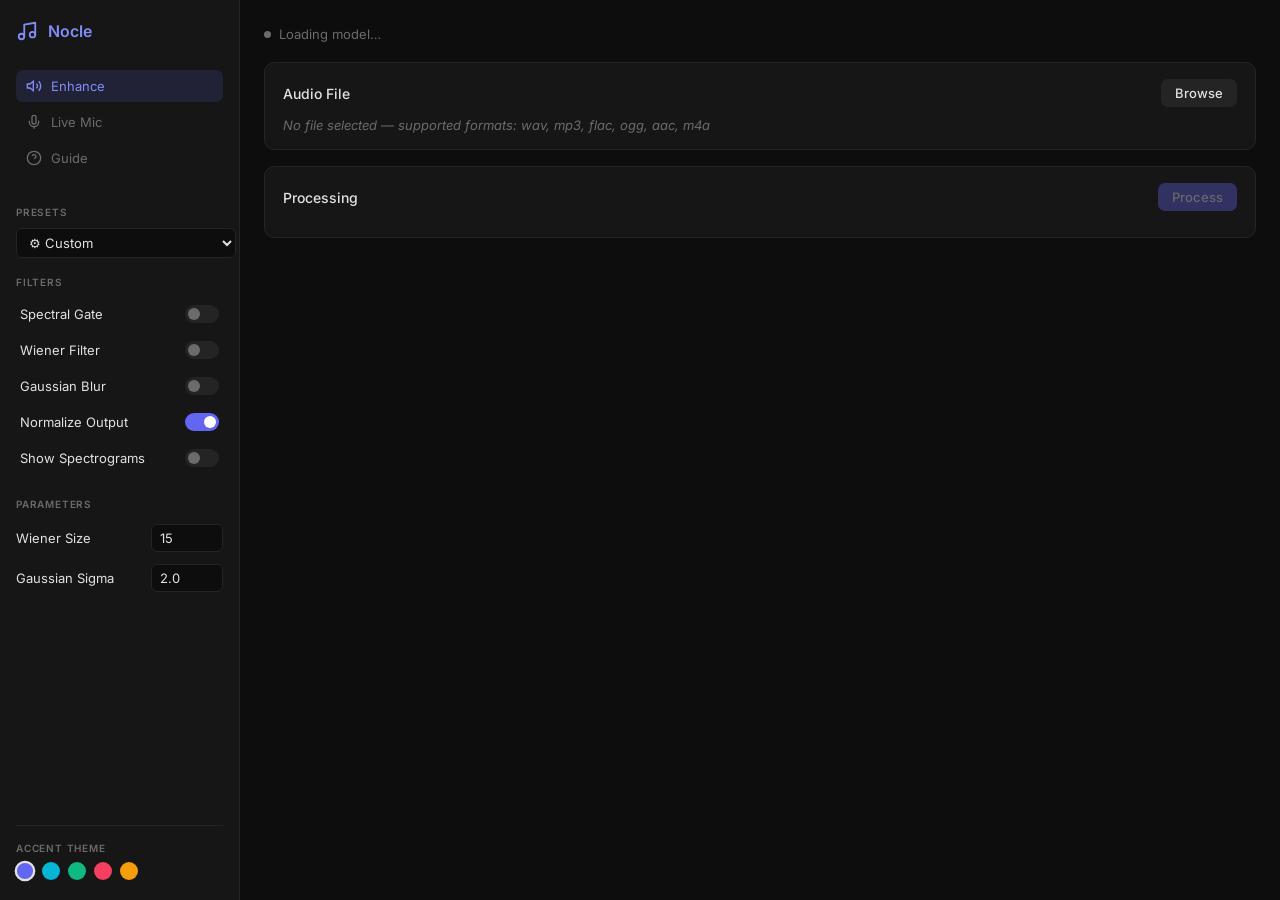
<file: ui/index.html>
<!DOCTYPE html>
<html lang="en">
<head>
  <meta charset="UTF-8" />
  <meta name="viewport" content="width=device-width, initial-scale=1.0" />
  <title>Nocle — Audio Enhancer</title>
  <link rel="preconnect" href="https://fonts.googleapis.com" />
  <link rel="preconnect" href="https://fonts.gstatic.com" crossorigin />
  <link href="https://fonts.googleapis.com/css2?family=Inter:wght@400;500;600&display=swap" rel="stylesheet" />
  <link rel="icon" type="image/png" href="icon.png" />
  <link rel="stylesheet" href="style.css" />
</head>
<body>
  <!-- Sidebar -->
  <aside class="sidebar">
    <div class="logo">
      <svg width="22" height="22" viewBox="0 0 24 24" fill="none" stroke="currentColor" stroke-width="2" stroke-linecap="round" stroke-linejoin="round">
        <path d="M9 18V5l12-2v13"/><circle cx="6" cy="18" r="3"/><circle cx="18" cy="16" r="3"/>
      </svg>
      <span>Nocle</span>
    </div>

    <nav class="nav">
      <button class="nav-btn active" data-tab="main">
        <svg width="16" height="16" viewBox="0 0 24 24" fill="none" stroke="currentColor" stroke-width="2"><polygon points="11 5 6 9 2 9 2 15 6 15 11 19 11 5"/><path d="M19.07 4.93a10 10 0 0 1 0 14.14M15.54 8.46a5 5 0 0 1 0 7.07"/></svg>
        Enhance
      </button>
      <button class="nav-btn" data-tab="realtime">
        <svg width="16" height="16" viewBox="0 0 24 24" fill="none" stroke="currentColor" stroke-width="2"><path d="M12 2a3 3 0 0 0-3 3v7a3 3 0 0 0 6 0V5a3 3 0 0 0-3-3z"/><path d="M19 10v2a7 7 0 0 1-14 0v-2"/><line x1="12" y1="19" x2="12" y2="22"/></svg>
        Live Mic
      </button>
      <button class="nav-btn" data-tab="guide">
        <svg width="16" height="16" viewBox="0 0 24 24" fill="none" stroke="currentColor" stroke-width="2"><circle cx="12" cy="12" r="10"/><path d="M9.09 9a3 3 0 0 1 5.83 1c0 2-3 3-3 3"/><line x1="12" y1="17" x2="12.01" y2="17"/></svg>
        Guide
      </button>
    </nav>

    <!-- Filters (only visible on main tab) -->
    <div class="filters" id="filters">
      <p class="section-label">Presets</p>
      <select id="f-preset" class="select-input" style="width:100%;margin-bottom:14px">
        <option value="custom">⚙️ Custom</option>
        <option value="voice">🎙️ Voice / Podcast</option>
        <option value="wind">HVAC & Fan Noise</option>
        <option value="ai_only">✨ AI Clean Only</option>
        <option value="aggressive">🧼 Aggressive Denoise</option>
      </select>

      <p class="section-label">Filters</p>

      <label class="toggle-row">
        <span>Spectral Gate</span>
        <input type="checkbox" id="f-spectral" />
        <span class="toggle"></span>
      </label>
      <label class="toggle-row">
        <span>Wiener Filter</span>
        <input type="checkbox" id="f-wiener" />
        <span class="toggle"></span>
      </label>
      <label class="toggle-row">
        <span>Gaussian Blur</span>
        <input type="checkbox" id="f-gaussian" />
        <span class="toggle"></span>
      </label>
      <label class="toggle-row">
        <span>Normalize Output</span>
        <input type="checkbox" id="f-normalize" checked />
        <span class="toggle"></span>
      </label>
      <label class="toggle-row">
        <span>Show Spectrograms</span>
        <input type="checkbox" id="f-spectrograms" />
        <span class="toggle"></span>
      </label>

      <p class="section-label" style="margin-top:20px">Parameters</p>

      <div class="param-row">
        <label for="p-wiener">Wiener Size</label>
        <input type="number" id="p-wiener" value="15" min="3" max="31" step="2" />
      </div>
      <div class="param-row">
        <label for="p-sigma">Gaussian Sigma</label>
        <input type="number" id="p-sigma" value="2.0" min="0.1" max="5.0" step="0.1" />
      </div>
    </div>

    <!-- Theme Palette Switcher -->
    <div style="margin-top:auto;padding-top:16px;border-top:1px solid var(--border)">
      <p class="section-label" style="margin-bottom:8px">Accent Theme</p>
      <div class="color-picker">
        <button class="color-dot active" data-color="#6366f1" style="background:#6366f1" title="Indigo"></button>
        <button class="color-dot" data-color="#06b6d4" style="background:#06b6d4" title="Cyan"></button>
        <button class="color-dot" data-color="#10b981" style="background:#10b981" title="Emerald"></button>
        <button class="color-dot" data-color="#f43f5e" style="background:#f43f5e" title="Rose"></button>
        <button class="color-dot" data-color="#f59e0b" style="background:#f59e0b" title="Amber"></button>
      </div>
    </div>
  </aside>

  <!-- Main content -->
  <main class="main">

    <!-- TAB: Enhance -->
    <section class="tab active" id="tab-main">

      <!-- Status bar -->
      <div class="status-bar" id="status-bar">
        <span class="status-dot" id="status-dot"></span>
        <span id="status-text">Loading model…</span>
      </div>

      <!-- File card -->
      <div class="card">
        <div class="card-header">
          <span>Audio File</span>
          <button class="btn btn-primary" id="btn-browse">Browse</button>
        </div>
        <div class="file-info" id="file-info">
          <span class="placeholder">No file selected — supported formats: wav, mp3, flac, ogg, aac, m4a</span>
        </div>
      </div>

      <!-- Process card -->
      <div class="card">
        <div class="card-header">
          <span>Processing</span>
          <button class="btn btn-accent" id="btn-process" disabled>Process</button>
        </div>
        <div class="progress-wrap" id="progress-wrap" style="display:none">
          <div class="progress-bar">
            <div class="progress-fill" id="progress-fill" style="width:0%"></div>
          </div>
          <span class="progress-label" id="progress-label">0%</span>
        </div>
      </div>

      <!-- Players -->
      <div class="players" id="players" style="display:none">
        <!-- Original -->
        <div class="card player-card">
          <div class="card-header" style="margin-bottom:8px">
            <span class="player-title" style="margin:0">Original</span>
            <button class="btn btn-sm" id="btn-ab-swap" title="Seamlessly swap between Original and Processed playback (Shortcut: A)">🔄 A/B Swap</button>
          </div>
          <div class="player-controls">
            <button class="icon-btn" id="play-orig" title="Play">
              <svg width="18" height="18" viewBox="0 0 24 24" fill="currentColor"><polygon points="5 3 19 12 5 21 5 3"/></svg>
            </button>
            <button class="icon-btn" id="stop-orig" title="Stop">
              <svg width="18" height="18" viewBox="0 0 24 24" fill="currentColor"><rect x="3" y="3" width="18" height="18" rx="2"/></svg>
            </button>
            <div class="timeline">
              <div class="timeline-fill" id="tl-orig"></div>
            </div>
            <span class="time-display" id="time-orig">0:00 / 0:00</span>
          </div>
        </div>

        <!-- Processed -->
        <div class="card player-card" id="processed-player" style="opacity:.4;pointer-events:none">
          <div class="card-header" style="margin-bottom:8px">
            <span class="player-title" style="margin:0">Processed</span>
            <button class="btn btn-sm" id="btn-save">Save WAV</button>
          </div>
          <div class="player-controls">
            <button class="icon-btn" id="play-proc" title="Play">
              <svg width="18" height="18" viewBox="0 0 24 24" fill="currentColor"><polygon points="5 3 19 12 5 21 5 3"/></svg>
            </button>
            <button class="icon-btn" id="stop-proc" title="Stop">
              <svg width="18" height="18" viewBox="0 0 24 24" fill="currentColor"><rect x="3" y="3" width="18" height="18" rx="2"/></svg>
            </button>
            <div class="timeline">
              <div class="timeline-fill" id="tl-proc"></div>
            </div>
            <span class="time-display" id="time-proc">0:00 / 0:00</span>
          </div>

          <div style="display:flex;align-items:center;justify-content:flex-end;gap:8px;margin-top:10px;font-size:11px;color:var(--muted)">
            <label for="p-gain">Gain Boost:</label>
            <input type="range" id="p-gain" min="0.2" max="2.5" step="0.1" value="1.0" style="width:90px;accent-color:var(--accent)" />
            <span id="p-gain-val">1.0x</span>
          </div>
        </div>
      </div>

      <!-- Spectrograms -->
      <div id="spectrograms" style="display:none">
        <div class="card">
          <p class="player-title">Spectrograms</p>
          <img id="spec-original" class="spectrogram" alt="Original spectrogram" style="display:none" />
          <img id="spec-processed" class="spectrogram" alt="Processed spectrogram" style="display:none" />
        </div>
      </div>

    </section>

    <!-- TAB: Realtime -->
    <section class="tab" id="tab-realtime">
      <div class="card">
        <div class="card-header">
          <span>Real-time Noise Suppression</span>
          <button class="btn btn-accent" id="btn-toggle-rt">Start Live Mic</button>
        </div>

        <div class="rt-controls">
          <div class="param-row" style="margin-bottom:12px">
            <label for="rt-input-device">Input Microphone</label>
            <select id="rt-input-device" class="select-input"></select>
          </div>

          <div class="param-row" style="margin-bottom:12px">
            <label for="rt-output-device">Output Device (VB-Cable)</label>
            <select id="rt-output-device" class="select-input"></select>
          </div>

          <div class="param-row">
            <label for="rt-latency-mode">Buffer Size / Latency</label>
            <select id="rt-latency-mode" class="select-input">
              <option value="2048">Low Latency (~128ms)</option>
              <option value="4096" selected>Balanced (~256ms)</option>
              <option value="8192">High Quality (~512ms)</option>
            </select>
          </div>

          <div style="margin-top:14px;border-top:1px solid var(--border);padding-top:12px">
            <label class="toggle-row">
              <span>Auto-set CABLE Output as Windows Default Mic when active</span>
              <input type="checkbox" id="rt-auto-default" checked />
              <span class="toggle"></span>
            </label>
          </div>

          <div style="margin-top:14px;border-top:1px solid var(--border);padding-top:12px">
            <div style="display:flex;justify-content:space-between;font-size:11px;color:var(--muted);margin-bottom:4px">
              <span>Live Mic Level</span>
              <span id="rt-vu-text">0%</span>
            </div>
            <div class="vu-bar"><div class="vu-fill" id="rt-vu-fill" style="width:0%"></div></div>
          </div>
        </div>

        <div class="rt-status" style="margin-top:16px;display:flex;align-items:center;gap:10px">
          <span class="status-dot" id="rt-status-dot"></span>
          <span id="rt-status-text" style="font-size:12px;color:var(--muted)">Live mic stopped</span>
        </div>
      </div>
    </section>

    <!-- TAB: Guide -->
    <section class="tab" id="tab-guide">
      <div class="guide">
        <h1>How to use Nocle</h1>
        <p>Nocle uses a deep learning model to remove background noise from audio recordings. Follow the steps below to clean up your files.</p>

        <h2>Steps</h2>
        <ol>
          <li><strong>Browse</strong> — click the Browse button and select a <code>.wav</code>, <code>.mp3</code>, <code>.flac</code>, <code>.ogg</code>, <code>.aac</code> or <code>.m4a</code> file.</li>
          <li><strong>Configure filters</strong> — optionally enable one or more filters in the sidebar.</li>
          <li><strong>Process</strong> — click Process and wait. Progress is shown in real time.</li>
          <li><strong>Compare</strong> — play back both the original and processed versions using the player cards.</li>
          <li><strong>Save</strong> — when satisfied, click Save to export the cleaned audio as a <code>.wav</code> file.</li>
        </ol>

        <h2>Filters</h2>
        <dl>
          <dt>Spectral Gate</dt>
          <dd>Suppresses static background noise (fans, air conditioning) by attenuating frequencies below a dynamic threshold.</dd>

          <dt>Wiener Filter</dt>
          <dd>A mathematical filter that estimates and reduces random noise across the frequency spectrum. Increase <em>Wiener Size</em> for stronger reduction (may cause muddiness).</dd>

          <dt>Gaussian Blur</dt>
          <dd>Smooths sharp transients and click-like artefacts. <em>Gaussian Sigma</em> controls the smoothing radius.</dd>

          <dt>Normalize Output</dt>
          <dd>Scales the processed audio so its peak level is −3 dBFS, preventing the result from being too quiet or too loud.</dd>
        </dl>

        <h2>Keyboard Shortcuts</h2>
        <dl>
          <dt><kbd>Space</kbd></dt>
          <dd>Play / Pause current audio playback</dd>

          <dt><kbd>A</kbd></dt>
          <dd>Seamlessly swap between Original and Processed audio (A/B comparison)</dd>

          <dt><kbd>M</kbd></dt>
          <dd>Start / Stop Live Microphone stream</dd>

          <dt><kbd>Ctrl + O</kbd></dt>
          <dd>Open file browser</dd>

          <dt><kbd>Ctrl + S</kbd></dt>
          <dd>Save processed WAV audio file</dd>
        </dl>

        <h2>Tips</h2>
        <ul>
          <li>The AI model alone is often sufficient — try it without any filters first.</li>
          <li>Enable <em>Show Spectrograms</em> to see a frequency-domain view of the before and after.</li>
          <li>Your filter settings are saved automatically and restored on next launch.</li>
        </ul>
      </div>
    </section>

  </main>

  <script src="app.js"></script>
</body>
</html>
</file>
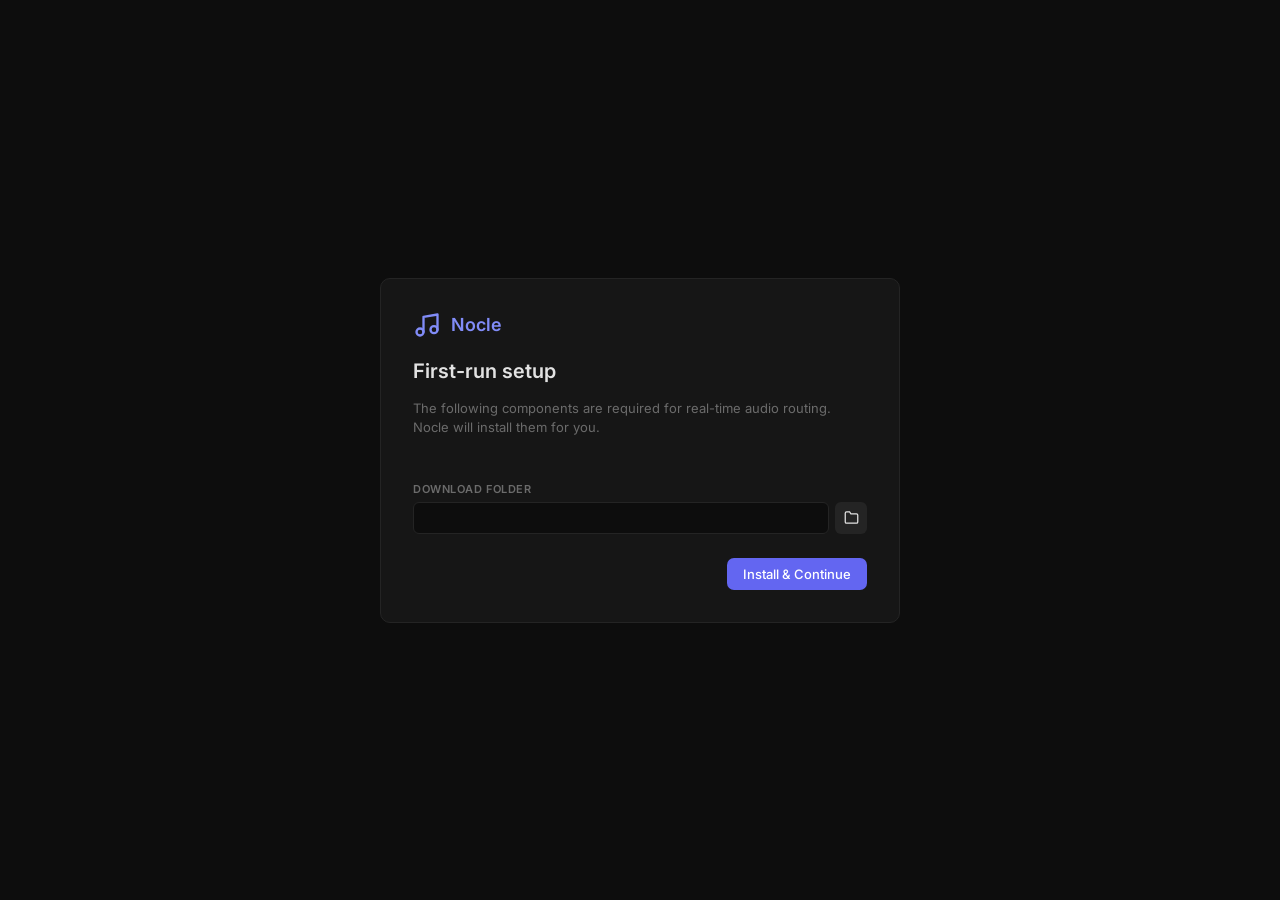
<file: ui/setup.html>
<!DOCTYPE html>
<html lang="en">
<head>
  <meta charset="UTF-8" />
  <meta name="viewport" content="width=device-width, initial-scale=1.0" />
  <title>Nocle — Setup</title>
  <link rel="preconnect" href="https://fonts.googleapis.com" />
  <link rel="preconnect" href="https://fonts.gstatic.com" crossorigin />
  <link href="https://fonts.googleapis.com/css2?family=Inter:wght@400;500;600&display=swap" rel="stylesheet" />
  <link rel="icon" type="image/png" href="icon.png" />
  <link rel="stylesheet" href="setup.css" />
</head>
<body>
  <div class="setup-wrap">

    <!-- Logo -->
    <div class="logo">
      <svg width="28" height="28" viewBox="0 0 24 24" fill="none" stroke="currentColor" stroke-width="2" stroke-linecap="round" stroke-linejoin="round">
        <path d="M9 18V5l12-2v13"/><circle cx="6" cy="18" r="3"/><circle cx="18" cy="16" r="3"/>
      </svg>
      <span>Nocle</span>
    </div>

    <h1>First-run setup</h1>
    <p class="subtitle">The following components are required for real-time audio routing. Nocle will install them for you.</p>

    <!-- Dependency list -->
    <div class="dep-list" id="dep-list">
      <!-- populated by JS -->
    </div>

    <!-- Install path -->
    <div class="path-row" id="path-row">
      <span class="path-label">Download folder</span>
      <div class="path-input-wrap">
        <input type="text" id="path-input" readonly />
        <button class="btn-icon" id="btn-browse-path" title="Choose folder">
          <svg width="15" height="15" viewBox="0 0 24 24" fill="none" stroke="currentColor" stroke-width="2"><path d="M22 19a2 2 0 0 1-2 2H4a2 2 0 0 1-2-2V5a2 2 0 0 1 2-2h5l2 3h9a2 2 0 0 1 2 2z"/></svg>
        </button>
      </div>
    </div>

    <!-- Progress -->
    <div class="progress-section" id="progress-section" style="display:none">
      <div class="progress-bar"><div class="progress-fill" id="pfill"></div></div>
      <span class="progress-msg" id="pmsg">Starting…</span>
    </div>

    <!-- Actions -->
    <div class="actions">
      <button class="btn-primary" id="btn-install">Install &amp; Continue</button>
      <button class="btn-ghost" id="btn-skip" style="display:none">Skip (real-time unavailable)</button>
      <button class="btn-primary" id="btn-launch" style="display:none">Launch Nocle →</button>
    </div>

    <!-- Note about UAC -->
    <p class="uac-note" id="uac-note" style="display:none">
      ⚠ A Windows security prompt will appear — click <strong>Yes</strong> to allow the driver installation.
    </p>

    <!-- Error / reboot messages -->
    <div class="alert alert-error" id="msg-error" style="display:none"></div>
    <div class="alert alert-warn"  id="msg-reboot" style="display:none">
      Installation complete. A <strong>system reboot</strong> may be required before the virtual cable appears. Reboot and re-launch Nocle.
    </div>

  </div>
  <script src="setup.js"></script>
</body>
</html>
</file>
<file: ui/style.css>
/* ── Reset & Base ─────────────────────────────────────────────────── */
*, *::before, *::after { box-sizing: border-box; margin: 0; padding: 0; }

:root {
  --bg:        #0d0d0d;
  --surface:   #161616;
  --border:    #242424;
  --accent:    #6366f1;
  --accent-h:  #818cf8;
  --text:      #e2e2e2;
  --muted:     #6b6b6b;
  --danger:    #f43f5e;
  --success:   #22c55e;
  --radius:    10px;
  --sidebar-w: 240px;
}

html, body {
  height: 100%;
  font-family: 'Inter', system-ui, sans-serif;
  font-size: 14px;
  background: var(--bg);
  color: var(--text);
  overflow: hidden;
}

/* ── Layout ───────────────────────────────────────────────────────── */
body { display: flex; height: 100vh; }

.sidebar {
  width: var(--sidebar-w);
  min-width: var(--sidebar-w);
  background: var(--surface);
  border-right: 1px solid var(--border);
  display: flex;
  flex-direction: column;
  padding: 20px 16px;
  gap: 8px;
  overflow-y: auto;
}

.main {
  flex: 1;
  display: flex;
  flex-direction: column;
  overflow-y: auto;
  padding: 24px;
  gap: 16px;
}

/* ── Logo ─────────────────────────────────────────────────────────── */
.logo {
  display: flex;
  align-items: center;
  gap: 10px;
  color: var(--accent-h);
  font-weight: 600;
  font-size: 16px;
  margin-bottom: 20px;
}

/* ── Nav ──────────────────────────────────────────────────────────── */
.nav { display: flex; flex-direction: column; gap: 4px; }

.nav-btn {
  display: flex;
  align-items: center;
  gap: 9px;
  width: 100%;
  padding: 8px 10px;
  border: none;
  border-radius: 7px;
  background: transparent;
  color: var(--muted);
  font-size: 13px;
  font-family: inherit;
  cursor: pointer;
  transition: background 120ms, color 120ms;
  text-align: left;
}
.nav-btn:hover { background: var(--border); color: var(--text); }
.nav-btn.active { background: rgba(99,102,241,.15); color: var(--accent-h); }

/* ── Filters section ──────────────────────────────────────────────── */
.filters { margin-top: 24px; display: flex; flex-direction: column; gap: 4px; }

.section-label {
  font-size: 10px;
  font-weight: 600;
  letter-spacing: .08em;
  text-transform: uppercase;
  color: var(--muted);
  margin-bottom: 6px;
}

/* Toggle switch */
.toggle-row {
  display: flex;
  align-items: center;
  justify-content: space-between;
  padding: 7px 4px;
  cursor: pointer;
  border-radius: 6px;
  transition: background 100ms;
  user-select: none;
}
.toggle-row:hover { background: var(--border); }
.toggle-row span:first-child { font-size: 13px; color: var(--text); }

.toggle-row input[type=checkbox] { display: none; }

.toggle {
  position: relative;
  width: 34px;
  height: 18px;
  background: var(--border);
  border-radius: 999px;
  flex-shrink: 0;
  transition: background 150ms;
}
.toggle::after {
  content: '';
  position: absolute;
  top: 3px; left: 3px;
  width: 12px; height: 12px;
  border-radius: 50%;
  background: var(--muted);
  transition: transform 150ms, background 150ms;
}
.toggle-row input:checked + .toggle { background: var(--accent); }
.toggle-row input:checked + .toggle::after { transform: translateX(16px); background: #fff; }

/* Parameter inputs */
.param-row {
  display: flex;
  align-items: center;
  justify-content: space-between;
  padding: 4px 0;
}
.param-row label { font-size: 13px; color: var(--text); }
.param-row input[type=number], .select-input {
  background: var(--bg);
  border: 1px solid var(--border);
  border-radius: 6px;
  color: var(--text);
  font-family: inherit;
  font-size: 13px;
  padding: 5px 8px;
  outline: none;
  transition: border-color 120ms;
}
.param-row input[type=number] { width: 72px; }
.select-input { min-width: 220px; max-width: 320px; }
.param-row input:focus, .select-input:focus { border-color: var(--accent); }

/* ── Cards ────────────────────────────────────────────────────────── */
.card {
  background: var(--surface);
  border: 1px solid var(--border);
  border-radius: var(--radius);
  padding: 16px 18px;
}

.card-header {
  display: flex;
  align-items: center;
  justify-content: space-between;
  font-weight: 500;
  margin-bottom: 10px;
}

/* ── Status bar ───────────────────────────────────────────────────── */
.status-bar {
  display: flex;
  align-items: center;
  gap: 8px;
  font-size: 13px;
  color: var(--muted);
  padding: 2px 0 4px;
}
.status-dot {
  width: 7px; height: 7px;
  border-radius: 50%;
  background: var(--muted);
  flex-shrink: 0;
  transition: background 200ms;
}
.status-dot.ready   { background: var(--success); }
.status-dot.working { background: var(--accent);  animation: pulse 1.2s infinite; }
.status-dot.error   { background: var(--danger);  }

@keyframes pulse {
  0%,100% { opacity: 1; } 50% { opacity: .3; }
}

/* ── File info ────────────────────────────────────────────────────── */
.file-info { font-size: 13px; color: var(--muted); }
.file-info .placeholder { font-style: italic; }
.file-name { color: var(--text); font-weight: 500; }
.file-meta { color: var(--muted); margin-top: 3px; font-size: 12px; }

/* ── Buttons ──────────────────────────────────────────────────────── */
.btn {
  padding: 6px 14px;
  border: none;
  border-radius: 7px;
  font-family: inherit;
  font-size: 13px;
  font-weight: 500;
  cursor: pointer;
  transition: opacity 120ms, background 120ms;
}
.btn:disabled { opacity: .35; cursor: not-allowed; }

.btn-primary { background: var(--border); color: var(--text); }
.btn-primary:hover:not(:disabled) { background: #2e2e2e; }

.btn-accent  { background: var(--accent); color: #fff; }
.btn-accent:hover:not(:disabled) { background: var(--accent-h); }

.btn-sm { padding: 4px 10px; font-size: 12px; background: var(--border); color: var(--text); }
.btn-sm:hover { background: #2e2e2e; }

/* ── Progress ─────────────────────────────────────────────────────── */
.progress-wrap { display: flex; align-items: center; gap: 10px; margin-top: 4px; }
.progress-bar  { flex: 1; height: 5px; background: var(--border); border-radius: 999px; overflow: hidden; }
.progress-fill { height: 100%; background: var(--accent); border-radius: 999px; transition: width 200ms ease; }
.progress-label { font-size: 12px; color: var(--muted); width: 36px; text-align: right; }

/* ── Players ──────────────────────────────────────────────────────── */
.players { display: flex; gap: 16px; }
.player-card { flex: 1; }
.player-title { font-weight: 500; font-size: 13px; margin-bottom: 12px; }

.player-controls {
  display: flex;
  align-items: center;
  gap: 6px;
}

.icon-btn {
  width: 32px; height: 32px;
  border: none;
  border-radius: 50%;
  background: var(--border);
  color: var(--text);
  display: flex; align-items: center; justify-content: center;
  cursor: pointer;
  flex-shrink: 0;
  transition: background 120ms;
}
.icon-btn:hover { background: var(--accent); }

.timeline {
  flex: 1;
  height: 8px;
  background: var(--border);
  border-radius: 999px;
  overflow: hidden;
  cursor: pointer;
  position: relative;
  transition: height 100ms;
}
.timeline:hover {
  height: 10px;
}
.timeline-fill {
  height: 100%;
  width: 0%;
  background: var(--accent);
  border-radius: 999px;
  transition: width 100ms linear;
}

.time-display { font-size: 12px; color: var(--muted); white-space: nowrap; }

/* ── VU Meter ────────────────────────────────────────────────────── */
.vu-bar {
  width: 100%;
  height: 8px;
  background: var(--border);
  border-radius: 999px;
  overflow: hidden;
}
.vu-fill {
  height: 100%;
  width: 0%;
  background: linear-gradient(90deg, var(--accent) 0%, var(--success) 70%, var(--danger) 100%);
  border-radius: 999px;
  transition: width 80ms ease-out;
}

/* ── Drag and Drop highlight ─────────────────────────────────────── */
.card.drag-over {
  border-color: var(--accent-h);
  background: rgba(99, 102, 241, 0.08);
}

/* ── Spectrograms ─────────────────────────────────────────────────── */
.spectrogram {
  width: 100%;
  border-radius: 6px;
  margin-top: 10px;
  display: block;
}

/* ── Tabs ─────────────────────────────────────────────────────────── */
.tab { display: none; flex-direction: column; gap: 16px; }
.tab.active { display: flex; }

/* ── Guide ────────────────────────────────────────────────────────── */
.guide {
  max-width: 680px;
  padding: 4px 0 40px;
  line-height: 1.7;
}
.guide h1 { font-size: 22px; font-weight: 600; margin-bottom: 12px; }
.guide h2 { font-size: 15px; font-weight: 600; margin-top: 28px; margin-bottom: 10px; color: var(--accent-h); }
.guide p, .guide li, .guide dd { color: #aaa; font-size: 14px; }
.guide ol, .guide ul { padding-left: 20px; display: flex; flex-direction: column; gap: 6px; }
.guide dl { display: grid; grid-template-columns: 160px 1fr; gap: 10px 16px; align-items: start; }
.guide dt { font-weight: 500; color: var(--text); font-size: 13px; padding-top: 2px; }
.guide dd { margin: 0; }
.guide code, .guide kbd {
  background: var(--border);
  padding: 2px 6px;
  border-radius: 5px;
  font-size: 12px;
  color: var(--accent-h);
  font-family: inherit;
  border: 1px solid rgba(255,255,255,0.08);
}
.guide kbd {
  box-shadow: 0 2px 0 rgba(0,0,0,0.5);
  font-weight: 600;
}
.guide strong { color: var(--text); }
.guide em { color: var(--text); font-style: normal; font-weight: 500; }

/* ── Color Palette Switcher ───────────────────────────────────────── */
.color-picker {
  display: flex;
  gap: 8px;
  align-items: center;
}
.color-dot {
  width: 18px;
  height: 18px;
  border-radius: 50%;
  border: 2px solid transparent;
  cursor: pointer;
  padding: 0;
  transition: transform 120ms, border-color 120ms;
}
.color-dot:hover {
  transform: scale(1.2);
}
.color-dot.active {
  border-color: var(--text);
  transform: scale(1.15);
}
</file>
<file: ui/setup.css>
*, *::before, *::after { box-sizing: border-box; margin: 0; padding: 0; }

:root {
  --bg:        #0d0d0d;
  --surface:   #161616;
  --border:    #242424;
  --accent:    #6366f1;
  --accent-h:  #818cf8;
  --text:      #e2e2e2;
  --muted:     #6b6b6b;
  --danger:    #f43f5e;
  --success:   #22c55e;
  --warning:   #f59e0b;
  --radius:    10px;
}

html, body {
  height: 100%;
  font-family: 'Inter', system-ui, sans-serif;
  font-size: 14px;
  background: var(--bg);
  color: var(--text);
  overflow: hidden;
}

body {
  display: flex;
  align-items: center;
  justify-content: center;
  padding: 24px;
}

.setup-wrap {
  width: 100%;
  max-width: 520px;
  background: var(--surface);
  border: 1px solid var(--border);
  border-radius: var(--radius);
  padding: 32px;
  display: flex;
  flex-direction: column;
  gap: 16px;
}

.logo {
  display: flex;
  align-items: center;
  gap: 10px;
  color: var(--accent-h);
  font-weight: 600;
  font-size: 18px;
  margin-bottom: 4px;
}

h1 { font-size: 20px; font-weight: 600; }
.subtitle { color: var(--muted); font-size: 13px; line-height: 1.5; }

.dep-list { display: flex; flex-direction: column; gap: 12px; margin-top: 8px; }

.dep-card {
  background: var(--bg);
  border: 1px solid var(--border);
  border-radius: 8px;
  padding: 14px;
  display: flex;
  flex-direction: column;
  gap: 6px;
}
.dep-card-header { display: flex; align-items: center; justify-content: space-between; }
.dep-title { font-weight: 500; font-size: 14px; color: var(--text); }
.dep-size { font-size: 11px; color: var(--muted); background: var(--border); padding: 2px 6px; border-radius: 4px; }
.dep-desc { font-size: 12px; color: var(--muted); line-height: 1.4; }

.path-row { display: flex; flex-direction: column; gap: 6px; margin-top: 4px; }
.path-label { font-size: 11px; font-weight: 600; text-transform: uppercase; color: var(--muted); letter-spacing: 0.05em; }
.path-input-wrap { display: flex; gap: 6px; }
.path-input-wrap input {
  flex: 1;
  background: var(--bg);
  border: 1px solid var(--border);
  border-radius: 6px;
  color: var(--text);
  font-family: inherit;
  font-size: 12px;
  padding: 6px 10px;
  outline: none;
}
.btn-icon {
  width: 32px; height: 32px;
  background: var(--border);
  border: none;
  border-radius: 6px;
  color: var(--text);
  display: flex; align-items: center; justify-content: center;
  cursor: pointer;
}
.btn-icon:hover { background: #2e2e2e; }

.progress-section { display: flex; flex-direction: column; gap: 6px; margin-top: 6px; }
.progress-bar { height: 6px; background: var(--border); border-radius: 999px; overflow: hidden; }
.progress-fill { height: 100%; width: 0%; background: var(--accent); transition: width 200ms ease; }
.progress-msg { font-size: 12px; color: var(--muted); }

.actions { display: flex; align-items: center; justify-content: flex-end; gap: 10px; margin-top: 8px; }

.btn-primary {
  padding: 8px 16px;
  background: var(--accent);
  color: #fff;
  border: none;
  border-radius: 7px;
  font-family: inherit;
  font-size: 13px;
  font-weight: 500;
  cursor: pointer;
  transition: background 120ms;
}
.btn-primary:hover { background: var(--accent-h); }
.btn-primary:disabled { opacity: 0.4; cursor: not-allowed; }

.btn-ghost {
  padding: 8px 14px;
  background: transparent;
  color: var(--muted);
  border: none;
  border-radius: 7px;
  font-family: inherit;
  font-size: 13px;
  cursor: pointer;
}
.btn-ghost:hover { color: var(--text); }

.uac-note { font-size: 12px; color: var(--warning); line-height: 1.4; }

.alert { padding: 10px 14px; border-radius: 6px; font-size: 12px; line-height: 1.4; }
.alert-error { background: rgba(244, 63, 94, 0.15); border: 1px solid var(--danger); color: #fca5a5; }
.alert-warn { background: rgba(245, 158, 11, 0.15); border: 1px solid var(--warning); color: #fde68a; }
</file>
